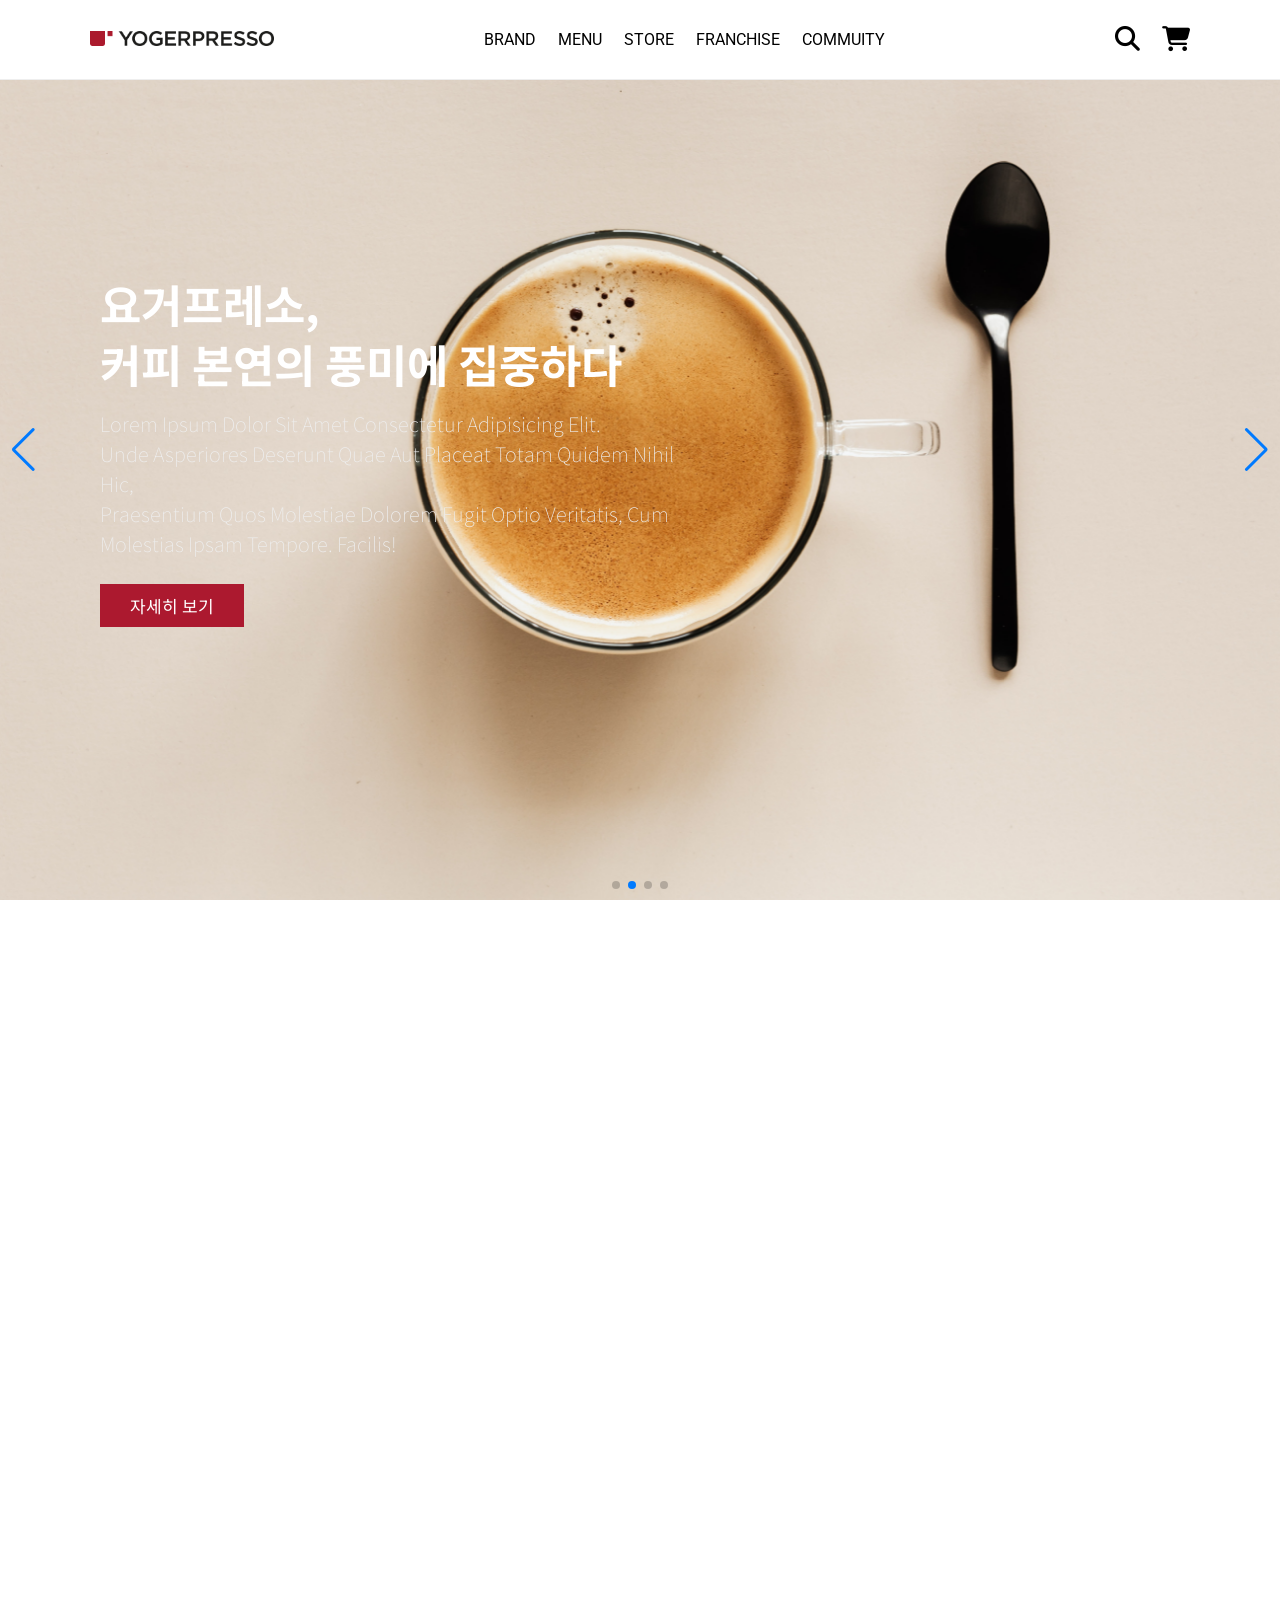
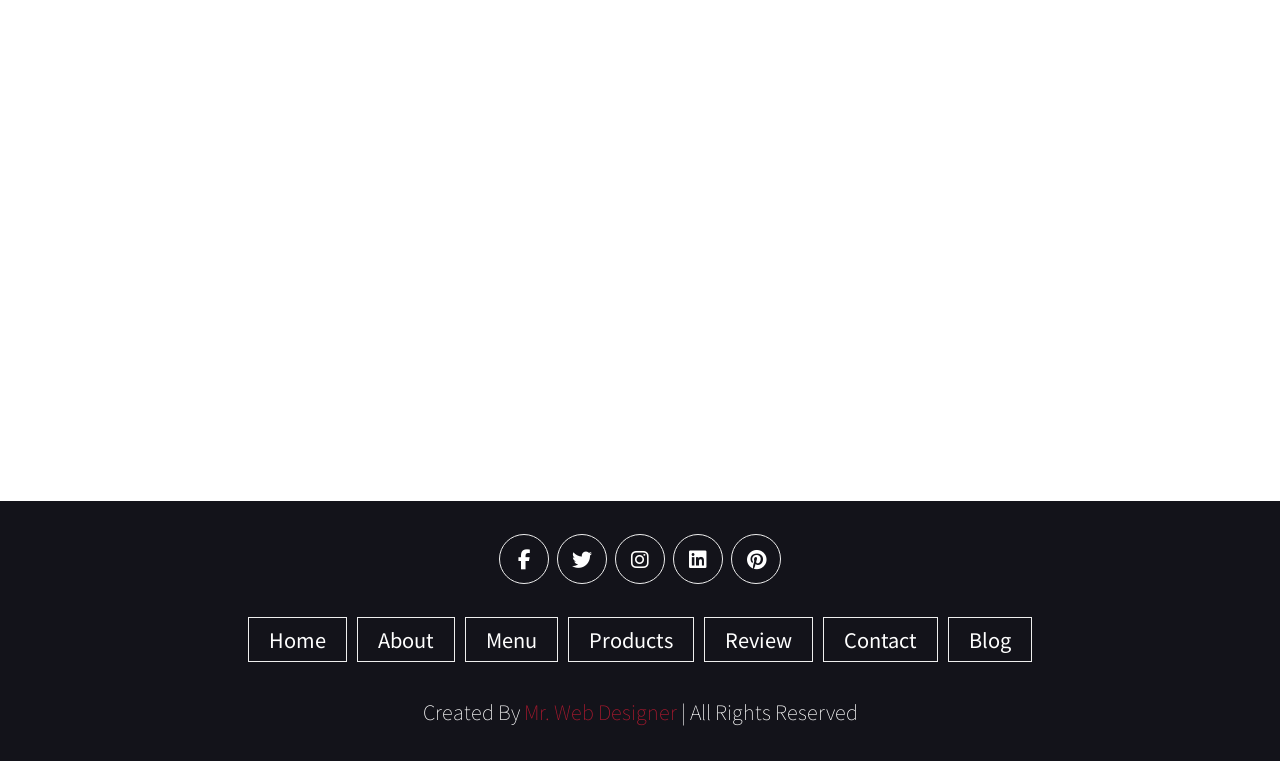
<file: Yogerpresso/index.html>
<!DOCTYPE html>
<html lang="en">
<head>
    <meta charset="UTF-8">
    <meta http-equiv="X-UA-Compatible" content="IE=edge">
    <meta name="viewport" content="width=device-width, initial-scale=1.0">
    <link href="https://unpkg.com/aos@2.3.1/dist/aos.css" rel="stylesheet">
    <script src="https://unpkg.com/aos@2.3.1/dist/aos.js"></script>
    <link rel="stylesheet" href="https://cdnjs.cloudflare.com/ajax/libs/font-awesome/6.3.0/css/all.min.css" integrity="sha512-SzlrxWUlpfuzQ+pcUCosxcglQRNAq/DZjVsC0lE40xsADsfeQoEypE+enwcOiGjk/bSuGGKHEyjSoQ1zVisanQ==" crossorigin="anonymous" referrerpolicy="no-referrer" />
    <link rel="stylesheet" href="css/style.css">
    <link rel="stylesheet" href="css/style2.css">
    <link rel="stylesheet" href="https://cdn.jsdelivr.net/npm/swiper@9/swiper-bundle.min.css" />
    <script src="https://code.jquery.com/jquery-1.12.4.min.js"></script>
    <script src="https://cdn.jsdelivr.net/npm/swiper@9/swiper-bundle.min.js"></script>


    <title>Coffee</title>
</head>
<body>
    <!-- header section starts -->

    <header class="header">
        <a href="index.html" class="logo">
            <img src="images/logo.png" alt="">
        </a>


        <nav class="navbar">
            <a href="#">brand</a>
            <a href="#">menu</a>
            <a href="#">store</a>
            <a href="#">franchise</a>
            <a href="#">commuity</a>
        </nav>

        <div class="icons">
            <div class="fas fa-search" id="search-btn"></div>
            <div class="fas fa-shopping-cart" id="cart-btn"></div>
            <div class="fas fa-bars" id="menu-btn"></div>
        </div>

        <div class="search-form">
            <input type="search" id="search-box" placeholder="search here...">
            <label for="search-box" class="fas fa-search"></label>
        </div>

        <div class="cart-items-container">
            <div class="cart-item">
                <span class="fas fa-times"></span>
                <img src="images/메리 딸기.jpg" alt="">
                <div class="content">
                    <h3>메리 딸기</h3>
                    <div class="price">7,500원</div>
                </div>
            </div>
            <div class="cart-item">
                <span class="fas fa-times"></span>
                <img src="images/폭탄카스테라 초코.jpg" alt="">
                <div class="content">
                    <h3>폭탄카스테라 초코</h3>
                    <div class="price">7,800원</div>
                </div>
            </div>
            <div class="cart-item">
                <span class="fas fa-times"></span>
                <img src="images/폭탄카스테라.jpg" alt="">
                <div class="content">
                    <h3>폭탄카스테라</h3>
                    <div class="price">7,800원</div>
                </div>
            </div>
            <div class="cart-item">
                <span class="fas fa-times"></span>
                <img src="images/핑거 티라미수.jpg" alt="">
                <div class="content">
                    <h3>핑거 티라미수</h3>
                    <div class="price">8,000원</div>
                </div>
            </div>
            <a href="#" class="btn">checkout now</a>
        </div>

    </header>

    <!-- header section ends -->

    <!-- home section starts -->
    <!-- Slider main container -->
    <div class="swiper mainslide">
        <!-- Additional required wrapper -->
        <div class="swiper-wrapper">
            <!-- Slides -->
            <div class="swiper-slide bg1">
                <div class="content">
                <p class="title">요거프레소,<br> 커피 본연의 풍미에 집중하다</p>
                <p class="txt">Lorem ipsum dolor sit amet consectetur adipisicing elit.<br>
                    Unde asperiores deserunt quae aut placeat totam quidem nihil hic, <br>praesentium quos molestiae
                    dolorem fugit optio veritatis, cum molestias
                    ipsam tempore. Facilis!</p>
                    <a href="#" class="btn" data-aos="fade-right">자세히 보기</a>
                </div>
            </div>
            <div class="swiper-slide bg2">
                <div class="content">
                    <p class="title">요거프레소,<br> 커피 본연의 풍미에 집중하다</p>
                    <p class="txt">Lorem ipsum dolor sit amet consectetur adipisicing elit.<br>
                        Unde asperiores deserunt quae aut placeat totam quidem nihil hic, <br>praesentium quos molestiae
                        dolorem fugit optio veritatis, cum molestias
                        ipsam tempore. Facilis!</p>
                        <a href="#" class="btn" data-aos="fade-right">자세히 보기</a>
                    </div>
            </div>
            <div class="swiper-slide bg3">
                <div class="content">
                    <p class="title">요거프레소,<br> 커피 본연의 풍미에 집중하다</p>
                    <p class="txt">Lorem ipsum dolor sit amet consectetur adipisicing elit.<br>
                        Unde asperiores deserunt quae aut placeat totam quidem nihil hic, <br>praesentium quos molestiae
                        dolorem fugit optio veritatis, cum molestias
                        ipsam tempore. Facilis!</p>
                        <a href="#" class="btn" data-aos="fade-right">자세히 보기</a>
                    </div>
            </div>
            <div class="swiper-slide bg4">
                <div class="content">
                    <p class="title">요거프레소,<br> 커피 본연의 풍미에 집중하다</p>
                    <p class="txt">Lorem ipsum dolor sit amet consectetur adipisicing elit.<br>
                        Unde asperiores deserunt quae aut placeat totam quidem nihil hic, <br>praesentium quos molestiae
                        dolorem fugit optio veritatis, cum molestias
                        ipsam tempore. Facilis!</p>
                        <a href="#" class="btn">자세히 보기</a>
                    </div>
            </div>
        </div>
        <!-- If we need pagination -->
        <div class="swiper-pagination"></div>

        <!-- If we need navigation buttons -->
        <div class="swiper-button-prev"></div>
        <div class="swiper-button-next"></div>

        <!-- If we need scrollbar -->
        <!-- <div class="swiper-scrollbar"></div> -->
    </div>

    <!-- home section ends -->
    
    <!-- about section starts -->
    <section class="about" id="about">
        <h1 data-aos="fade-up"
        data-aos-duration="1000" class="heading">brand story</h1>
        <h3 data-aos="fade-up"
        data-aos-duration="1000" class="subheading">미니멀 라이프, 요거프레소</h3>

        <div class="row">
            <div class="image">
                <img src="images/brand.jpg" data-aos="fade-up"
                data-aos-duration="1000" alt="">
            </div>

            <div data-aos="fade-up"
            data-aos-duration="1000" class="content">
                <h3>맛있는 한 잔에 대한 열정</h3>
                <p>요거프레소는 'Yogurt'와 'Espresso'의 합성어로, 커피와 특제 요거트 제품 등을 즐길 수 있는 프리미엄 디저트 카페입니다. 요거프레소는 가맹 사업 초기부터 진한 정통 요거트 아이스크림의 맛을 담아 내기 위해 지속해서 연구와 수차례의 리뉴얼을 진행해왔으며, 안정된 맛을 구현한 이후에는 이를 활용해 ‘메리 시리즈’라는 스테디셀러 라인을 탄생시킴으로써 디저트 카페 시장의 한 획을 그었다는 평을 받고 있습니다.</p>
                <p>색소, 보존료, 인공감미료 없이 발효시켜 건강한 맛을 살린 요거트 아이스크림을 베이스로 다양한 메뉴 개발, 품질 리뉴얼 진행 등을 통해 고객들에게 가장 사랑 받는 브랜드로 자리매김하고 있습니다.</p>

 <!--                <a href="#" data-aos="fade-down"
                data-aos-easing="linear"
                data-aos-duration="1000" class="btn">자세히 보기</a> -->
            </div>

        </div>

    </section>
    <!-- about section ends -->

    <!-- menu section starts -->

    <section class="menu" id="menu">

        <h1 data-aos="fade-up"
        data-aos-duration="1000" class="heading">best <span>beverage</span></h1>
        <h3 data-aos="fade-up"
        data-aos-duration="1000" class="subheading">내가 원하던 모든 음료</h3>
        <div data-aos="fade-up"
        data-aos-duration="1000" class="box-container">
            <div class="box">
                <img src="images/아메리카노.jpg" alt="">
                <h3>아메리카노</h3>
                <div class="price">3,000원</div>
            </div>
            <div class="box">
                <img src="images/아이스_아메리카노.jpg" alt="">
                <h3>아이스 아메리카노</h3>
                <div class="price">3,000원</div>
            </div>
            <div class="box">
                <img src="images/스위트 블라썸 라떼.jpg" alt="">
                <h3>스위트 블라썸 라떼</h3>
                <div class="price">5,800원</div>
            </div>
            <div class="box">
                <img src="images/메리 딸기.jpg" alt="">
                <h3>메리 딸기</h3>
                <div class="price">7,500원</div>
            </div>
            <div class="box">
                <img src="images/메리 치즈.jpg" alt="">
                <h3>메리 치즈</h3>
                <div class="price">7,000원</div>
            </div>
            <div class="box">
                <img src="images/메리딸기 초코브라우니.jpg" alt="">
                <h3>메리 딸기 초코브라우니</h3>
                <div class="price">8,500원</div>
            </div>
            <div class="box">
                <img src="images/메리딸기 치즈큐브.jpg" alt="">
                <h3>메리 딸기 치즈큐브</h3>
                <div class="price">8,500원</div>
            </div>
            <div class="box">
                <img src="images/코코넛_카페_요프치노.jpg" alt="">
                <h3>코코넛 카페 요프치노</h3>
                <div class="price">5,500원</div>
            </div>
            <div class="box">
                <img src="images/한입 요거트 딸기.jpg" alt="">
                <h3>한입 요거트 딸기</h3>
                <div class="price">4,500원</div>
            </div>
            <div class="box">
                <img src="images/한입 요거트 망고.jpg" alt="">
                <h3>한입 요거트 망고</h3>
                <div class="price">4,500원</div>
            </div>
        </div>
    </section>

    <!-- menu section ends -->

    <!-- products section starts -->

    <section class="products" id="products">

        <h1 data-aos="fade-up"
        data-aos-duration="1000" class="heading">best <span>dessert</span></h1>
        <h3 data-aos="fade-up"
        data-aos-duration="1000" class="subheading">내가 원하던 모든 디저트</h3>
        <div data-aos="fade-up"
        data-aos-duration="1000" class="box-container">
            <div class="box">
                <div class="icons">
                    <a href="#" class="fas fa-shopping-cart"></a>
                    <a href="#" class="fas fa-heart"></a>
                    <a href="#" class="fas fa-eye"></a>
                </div>
                <div class="image">
                    <img src="images/핑거 티라미수.jpg" alt="">
                </div>
                <div class="content">
                    <h3>핑거 티라미수</h3>
                    <div class="price">8,000원</div>
                </div>
            </div>
            <div class="box">
                <div class="icons">
                    <a href="#" class="fas fa-shopping-cart"></a>
                    <a href="#" class="fas fa-heart"></a>
                    <a href="#" class="fas fa-eye"></a>
                </div>
                <div class="image">
                    <img src="images/폭탄카스테라.jpg" alt="">
                </div>
                <div class="content">
                    <h3>폭탄 카스테라</h3>

                    <div class="price">7,800원</div>
                </div>
            </div>
            <div class="box">
                <div class="icons">
                    <a href="#" class="fas fa-shopping-cart"></a>
                    <a href="#" class="fas fa-heart"></a>
                    <a href="#" class="fas fa-eye"></a>
                </div>
                <div class="image">
                    <img src="images/폭탄카스테라 초코.jpg" alt="">
                </div>
                <div class="content">
                    <h3>폭탄 카스테라 초코</h3>
                    <div class="price">7,800원</div>
                </div>
            </div>
        </div>
    </section>

    <!-- products section ends -->
    
    <!-- review section starts -->

    <section class="review" id="review">

        <h1 data-aos="fade-up"
        data-aos-duration="1000" class="heading">storekeeper'S <span>REVIEW</span></h1>
        <h3 data-aos="fade-up"
        data-aos-duration="1000" class="subheading">왜 요거프레소인가</h3>
    

    <div data-aos="fade-up"
    data-aos-duration="1000" class="box-container">
        <div class="box">
            <img src="images/quote-img.png" alt="" class="quote">
            <p>노후를 함께할 마지막 직장이죠. 적어도 앞으로 10년은 함께 하겠죠? <br>그때까지 지금처럼 고마운 동반자로 남아주었으면 합니다.</p>
            <img src="images/store2.JPG" class="user" alt="">
            <h3>인천 중랑점</h3>
<!--             <div class="stars">
                <i class="fas fa-star"></i>
                <i class="fas fa-star"></i>
                <i class="fas fa-star"></i>
                <i class="fas fa-star"></i>
                <i class="fas fa-star-half-alt"></i>
            </div> -->
        </div>
        <div class="box">
            <img src="images/quote-img.png" alt="" class="quote">
            <p>요즘 신규매장들이 얼마나 힘들지 알아요. <br>하지만 본사 지원을 통해 오랫동안 운영하는 매장이 더 많아졌으면 해요.</p>
            <img src="images/store3.JPG" class="user" alt="">
            <h3>인천시청점</h3>
<!--             <div class="stars">
                <i class="fas fa-star"></i>
                <i class="fas fa-star"></i>
                <i class="fas fa-star"></i>
                <i class="fas fa-star"></i>
                <i class="fas fa-star-half-alt"></i>
            </div> -->
        </div>
        <div class="box">
            <img src="images/quote-img.png" alt="" class="quote">
            <p>여러 요거프레소 가맹점주님들께서 입을 모아 ‘강제성 없는’ 본사를 <br>칭찬하셨고, 이러한 점이 저에게 확신을 주었던 것 같습니다.</p>
            <img src="images/store1.JPG" class="user" alt="">
            <h3>여주KCC점</h3>
<!--             <div class="stars">
                <i class="fas fa-star"></i>
                <i class="fas fa-star"></i>
                <i class="fas fa-star"></i>
                <i class="fas fa-star"></i>
                <i class="fas fa-star-half-alt"></i>
            </div> -->
        </div>
    </div>

</section>
    <!-- review section ends -->


    <!-- blog section starts -->

    <section class="blog" id="blog">

        <h1 data-aos="fade-up"
        data-aos-duration="1000" class="heading"> news</h1>


        <h3 data-aos="fade-up"
        data-aos-duration="1000" class="subheading">언론 속 요거프레소</h3>

        <div data-aos="fade-up"
        data-aos-duration="1000" class="box-container">

            <div class="box">

                <div class="image">
                    <img src="images/new1.jpg" alt="">
                </div>
                <div class="content">
                    <a href="#" class="title">'봄맞이 인테리어 프로모션'실시</a>
                    <span>by admin / 21st may, 2023</span>
                    <p>최근 실내 마스크 의무가 해제되며, 카페 시장에 봄바람이 불고 있다. 야외 활동이 증가하는 봄이 시작되며, 늘어나는 커피 소비에 자연스레 카페 창업과 카페 인테리어에 관심도가 높아진다.</p>
                    <a href="#" class="btn">더 보기</a>
                </div>
            </div>
            <div class="box">

                <div class="image">
                    <img src="images/new2.jpg" alt="">
                </div>
                <div class="content">
                    <a href="#" class="title">요거프레소, 홈페이지 리뉴얼 오픈</a>
                    <span>by admin / 21st may, 2023</span>
                    <p>카페 프랜차이즈 요거프레소는 3월의 시작과 함께 고객 접근성 강화 및 예비 창업자의 빠른 가맹정보 확인을 위해 공식 홈페이지를 리뉴얼 오픈했다고 밝혔다.</p>
                    <a href="#" class="btn">더 보기</a>
                </div>
            </div>
            <div class="box">

                <div class="image">
                    <img src="images/new3.jpg" alt="">
                </div>
                <div class="content">
                    <a href="#" class="title">핑크빛 신메뉴 '스위트 블라썸 라떼'출시</a>
                    <span>by admin / 21st may, 2023</span>
                    <p>요거프레소의 3월 신메뉴인 ‘스위트 블라썸 라떼’는 새 봄, 계절과 맞는 핑크빛 신메뉴로 봄 하면 떠오르는 벚꽃을 이용하여 따뜻한 봄날의 꽃향기를 자아내는 달콤하고 부드러운 맛으로 개발된 것이 특징이다.</p>
                    <a href="#" class="btn">더 보기</a>
                </div>
            </div>

        </div>

    </section>

    <!-- blog section ends -->

    <!-- footer section starts -->

    <section class="footer">

        <div class="share">
            <a href="#" class="fab fa-facebook-f"></a>
            <a href="#" class="fab fa-twitter"></a>
            <a href="#" class="fab fa-instagram"></a>
            <a href="#" class="fab fa-linkedin"></a>
            <a href="#" class="fab fa-pinterest"></a>
        </div>
        <div class="links">
            <a href="#home">home</a>
            <a href="#about">about</a>
            <a href="#menu">menu</a>
            <a href="#products">products</a>
            <a href="#review">review</a>
            <a href="#contact">contact</a>
            <a href="#blog">blog</a>
        </div>

        <div class="credit">
            created by <span>mr. web designer</span> | all rights reserved
         </div>
    </section>

    <!-- footer section ends -->

    <script>
        AOS.init();
      </script>
    <script src="js/script.js"></script>
    <script>
        const swiper = new Swiper('.swiper', {
            // Optional parameters

            autoplay: {
                delay: 2500,
            },

            effect: 'fade',
            fadeEffect: {
                crossFade: true
            },

            direction: 'horizontal',
            loop: true,

          

            // If we need pagination
            pagination: {
                el: '.swiper-pagination',
            },

            // Navigation arrows
            navigation: {
                nextEl: '.swiper-button-next',
                prevEl: '.swiper-button-prev',
            },

            // And if we need scrollbar
/*             scrollbar: {
                el: '.swiper-scrollbar',
            }, */
        });
    </script>
</body>
</html>
</file>
<file: Yogerpresso/css/style.css>
@import url('https://fonts.googleapis.com/css2?family=Kanit:wght@300;400&family=Noto+Sans+KR:wght@300;400;500;700&family=Roboto:wght@400;500&display=swap');

:root {

    --main-color: #AC192F;
    --black: #13131a;
    --bg: #010103;
    --border: .1rem solid #eee;
}

* {
    font-family: 'Noto Sans KR', sans-serif;
    margin: 0;
    padding: 0;
    box-sizing: border-box;
    outline: none;
    border: none;
    text-decoration: none;
    text-transform: capitalize;
}

html {
    font-size: 62.5%;
    overflow-x: hidden;
    scroll-padding-top: 9rem;
    scroll-behavior: smooth;
}

html::-webkit-scrollbar {
    width: .8rem;
}

html::-webkit-scrollbar-track {
    background: transparent;
}

html::-webkit-scrollbar-thumb {
    background: #eee;
    border-radius: 5rem;
}

body {
    background: #fff;
}

section {
    padding: 2rem 7%;
}

.heading {
    text-align: center;
    color: #000;
    text-transform: uppercase;
    padding-top: 0.5rem;
    padding-bottom: 2rem;
    font-size: 4rem;

}

.heading span {
    text-transform: uppercase;
    color: #000
}


.subheading {
    text-align: center;
    color: #000;
    padding-bottom: 3.5rem;
    font-size: 2.8rem;
    font-weight: 500;
    color: var(--main-color);
}

.header {
    color: #000;
    background: #fff;
    display: flex;
    align-items: center;
    justify-content: space-between;
    padding: 1.5rem 7%;
    border-bottom: var(--border);
    position: fixed;
    top: 0;
    left: 0;
    right: 0;
    z-index: 1000;
    height: 8rem;
}

.header .logo img {
    height: 1.5rem;
}


.header .navbar a {
    font-family: 'Roboto', sans-serif;
    text-transform: uppercase;
    margin: 0 1rem;
    color: #000;
    font-size: 1.6rem;
}

.header .navbar a:hover {
    color: var(--main-color);

}

.header .icons div {
    font-size: 2.5rem;
    margin-left: 2rem;
    cursor: pointer;
}

.header .icons div:hover {
    color: var(--main-color);
}

#menu-btn {
    display: none;
}


.btn {
    margin-top: 1rem;
    display: inline-block;
    padding: .9rem 3rem;
    font-size: 1.7rem;
    color: #fff;
    background: var(--main-color);
    cursor: pointer;
}

.btn:hover {
    letter-spacing: .2rem;
}

.header .search-form {
    position: absolute;
    top: 115%;
    right: 7%;
    background: #fff;
    width: 50rem;
    height: 5rem;
    display: flex;
    align-items: center;
    transform: scaleY(0);
    transform-origin: top;

}

.header .search-form.active {
    transform: scaleY(1);
}



.header .search-form input {
    height: 100%;
    width: 100%;
    font-size: 1.6rem;
    color: var(--black);
    padding: 1rem;
    text-decoration: none;
}


.header .search-form label {
    cursor: pointer;
    color: var(--black);
    font-size: 2.2rem;
    margin-right: 1.5rem;
}

.header .search-form label:hover {
    color: var(--main-color);
}

.header .cart-items-container {
    position: absolute;
    top: 100%;
    right: -100%;
    height: calc(100vh - 9.5rem);
    background: #fff;
    padding: 1.5rem;
    width: 35rem;
}

.header .cart-items-container.active {
    right: 0;
}

.header .cart-items-container .cart-item {
    position: relative;
    margin: 2rem 0;
    display: flex;
    align-items: center;
    color: var(--black);
    gap: 1.5rem;
}


.header .cart-items-container .cart-item .fa-times {
    position: absolute;
    top: 1rem;
    right: 1rem;
    font-size: 2rem;
    cursor: pointer;
    color: var(--black);
}

.header .cart-items-container .cart-item .fa-times:hover {
    color: var(--main-color);

}

.header .cart-items-container .cart-item img {
    height: 7rem;
}

.header .cart-items-container .cart-item .content h3 {
    font-size: 2rem;
    color: var(--black);
    padding-bottom: 0.5rem;
}

.header .cart-items-container .cart-item .content .price {
    font-size: 1.5rem;
    color: var(--main-color);
}


.header .cart-items-container .btn {
    width: 100%;
    text-align: center;
}



.about .row {
    display: flex;
    align-items: center;
    flex-wrap: wrap;
}

.about .row .image {
    flex: 1 1 45rem;
}

.about .row .image img {
    border-radius: 4%;
    width: 100%;
}

.about .row .content {
    flex: 1 1 45rem;
    padding: 3.5rem;
}

.about .row .content h3 {
    font-size: 3rem;
    color: var(--black);
}

.about .row .content p {
    font-size: 1.6rem;
    color: var(--black);
    padding: 1rem 0;
    line-height: 1.8;
}

/* menu starts */

.menu .box-container {
    display: grid;
    grid-template-columns: repeat(auto-fit, minmax(30rem, 1fr));
    gap: 1.5rem;
}

.menu .box-container .box {
    padding: 5rem;
    text-align: center;
    border: var(--border);

}

.menu .box-container .box img {
    height: 18rem;
}

.menu .box-container .box h3 {
    color: var(--black);
    font-size: 2rem;
    padding: 1rem 0;
}

.menu .box-container .box .price {
    color: var(--black);
    font-size: 1.9rem;
    padding: .5rem 0;
}

.menu .box-container .box:hover {
    border: .2rem solid #AC192F;
}

.menu .box-container .box:hover img {
    transform: scale(1.15);
}



/* products starts */

.products .box-container {
    display: grid;
    grid-template-columns: repeat(auto-fit, minmax(30rem, 1fr));
    gap: 1.5rem;
}

.products .box-container .box {
    text-align: center;
    border: var(--border);
    padding: 2rem;
}


.products .box-container .box .icons a {
    width: 5rem;
    height: 5rem;
    line-height: 5rem;
    font-size: 2rem;
    border: var(--border);
    color: #575757;
    margin: 0.3rem;
}

.products .box-container .box .icons a:hover {
    background: #D9B18B;
    color: #fff;
}

.products .box-container .box .image {
    padding: 2.5rem 0;
}

.products .box-container .box .image img {
    height: 25rem;
}

.products .box-container .box:hover .image img {
    transform: scale(1.2);
}

.products .box-container .box .content h3 {
    color: #000;
    font-size: 2.5rem;
    padding: 1rem 0;

}

.products .box-container .box .content .stars {
    padding: 1.5rem;
}

.products .box-container .box .content .stars i {
    color: #D9B18B;
    font-size: 1.7rem;
}

.products .box-container .box .content .price {
    color: #000;
    font-size: 2rem;
}


/* review starts */

.review .box-container {
    display: grid;
    grid-template-columns: repeat(auto-fit, minmax(30rem, 1fr));
    gap: 1.5rem;
}

.review .box-container .box {
    text-align: center;
    border: var(--border);
    color: #9e9c9c;
    padding: 3rem 2rem;
}

.review .box-container .box p {
    font-size: 1.5rem;
    line-height: 1.5;
    padding: 2rem 0;

}

.review .box-container .box .user {
    height: 8rem;
    width: 8rem;
    border-radius: 50%;
    object-fit: cover;
}

.review .box-container .box h3 {
    color: #000;
    font-size: 2rem;
    padding: 1rem 0;
}

.review .box-container .box .stars i {
    color: var(--main-color);
    font-size: 1.5rem;
}



/* blog starts */


.blog .box-container {
    display: grid;
    grid-template-columns: repeat(auto-fit, minmax(30rem, 1fr));
    gap: 1.5rem;
}

.blog .box-container .box {
    border: var(--border);
}

.blog .box-container .box .image {
    height: 25rem;
    overflow: hidden;
    width: 100%;
}

.blog .box-container .box .image img {
    height: 100%;
    width: 100%;
    object-fit: cover;
}

.blog .box-container .box:hover .image img {
    transform: scale(1.2);
}

.blog .box-container .box .content {
    padding: 2rem;
}

.blog .box-container .box .content .title {
    font-size: 2.5rem;
    color: var(--black);
    line-height: 3.5rem;
}

.blog .box-container .box .content span {
    color: var(--black);
    padding-top: .5rem;
    font-size: 2rem;
    display: block;
}

.blog .box-container .box .content p {
    color: #9e9c9c;
    font-size: 1.6rem;
    line-height: 1.8;
    padding: 1rem 0;
}


/* footer starts */

.footer {
    background: var(--black);
    text-align: center;
}

.footer .share {
    padding: 1rem 0;
}

.footer .share a {
    height: 5rem;
    width: 5rem;
    font-size: 2rem;
    color: #fff;
    line-height: 5rem;
    border: var(--border);
    margin: .3rem;
    border-radius: 50%;
}

.footer .share a:hover {
    background-color: var(--main-color);
}

.footer .links {
    display: flex;
    justify-content: center;
    flex-wrap: wrap;
    padding: 2rem 0;
    gap: 1rem;
}

.footer .links a {
    color: #fff;
    border: var(--border);
    font-size: 2rem;
    padding: 0.7rem 2rem;

}

.footer .links a:hover {
    background-color: var(--main-color);
}

.footer .credit {
    font-size: 2rem;
    color: #fff;
    padding: 1.5rem;
    font-weight: lighter;
}

.footer .credit span {
    color: var(--main-color);
}

/* media query starts */

@media (max-width:991px) {

    html {
        font-size: 50%;

    }

    .header {
        padding: 1.5rem 2rem;
    }

    .section {
        padding: 2rem;
    }
}

@media (max-width:768px) {
    #menu-btn {
        display: inline-block;
    }


    .header .navbar {
        position: absolute;
        top: 100%;
        right: -100%;
        background: #fff;
        width: 30rem;
        height: calc(100vh - 9.5rem);
    }

    .header .navbar a {
        color: var(--black);
        display: block;
        margin: 1.5rem;
        padding: 0.5rem;
        font-size: 2rem;
    }

    .header .navbar.active {
        right: 0;
    }

    .swiper {
        background-position: left;
        justify-content: center;
        text-align: center;
        height: 30rem;
    }



    .bg1 {

        background: url(../images/main_small.jpg);
        background-repeat: no-repeat;
        background-size: cover;
    }



    .swiper-slide .content .title {
        font-size: 4.5rem;
    }

    .swiper-slide .content .txt {
        font-size: 1.5rem;
    }


}

@media (max-width:450px) {

    html {
        font-size: 30%;
    }

}
</file>
<file: Yogerpresso/css/style2.css>
.mainslide{
    height: 100vh;
    /* text-align: center; */
}

.mainslide .content {
    max-width: 60rem;
}

.mainslide .bg1{
    background: url(../images/main2.jpg) no-repeat center / cover;}
.mainslide .bg2{
    background: url(../images/swiper\ \(1\).jpg) no-repeat center / cover;}
.mainslide .bg3{
    background: url(../images/swiper\ \(2\).jpg) no-repeat center / cover;}
.mainslide .bg4{
    background: url(../images/swiper\ \(3\).jpg) no-repeat center / cover;}


.mainslide .swiper-slide{
    display: flex;
    align-items: left;
    padding-left: 10rem;
    flex-direction: column;
    justify-content: center;
}




.mainslide .title{
    line-height: 6rem;
    font-size: 4.5rem;
    color: #fff;
    text-transform: uppercase;
    font-weight: bold;
    opacity: 0;

}
.mainslide .txt{
    font-size: 2rem;
    font-weight: lighter;
    line-height: 1.5;
    color: #eee;
    margin-top: 1.5rem;
    opacity: 0;

}


.swiper-slide .content a {
    margin-top: 2.5rem;
}

.mainslide .swiper-slide-active .title{animation: ani 1s .3s both;}
.mainslide .swiper-slide-active .txt{animation: ani 2s .7s both;}
.mainslide .swiper-slide-active a{animation: ani 3s 1s both;}

@keyframes ani{
    0%{opacity: 0; transform: translateY(30px);}
    100%{opacity: 1; transform: translateY(0px);}
}
</file>
